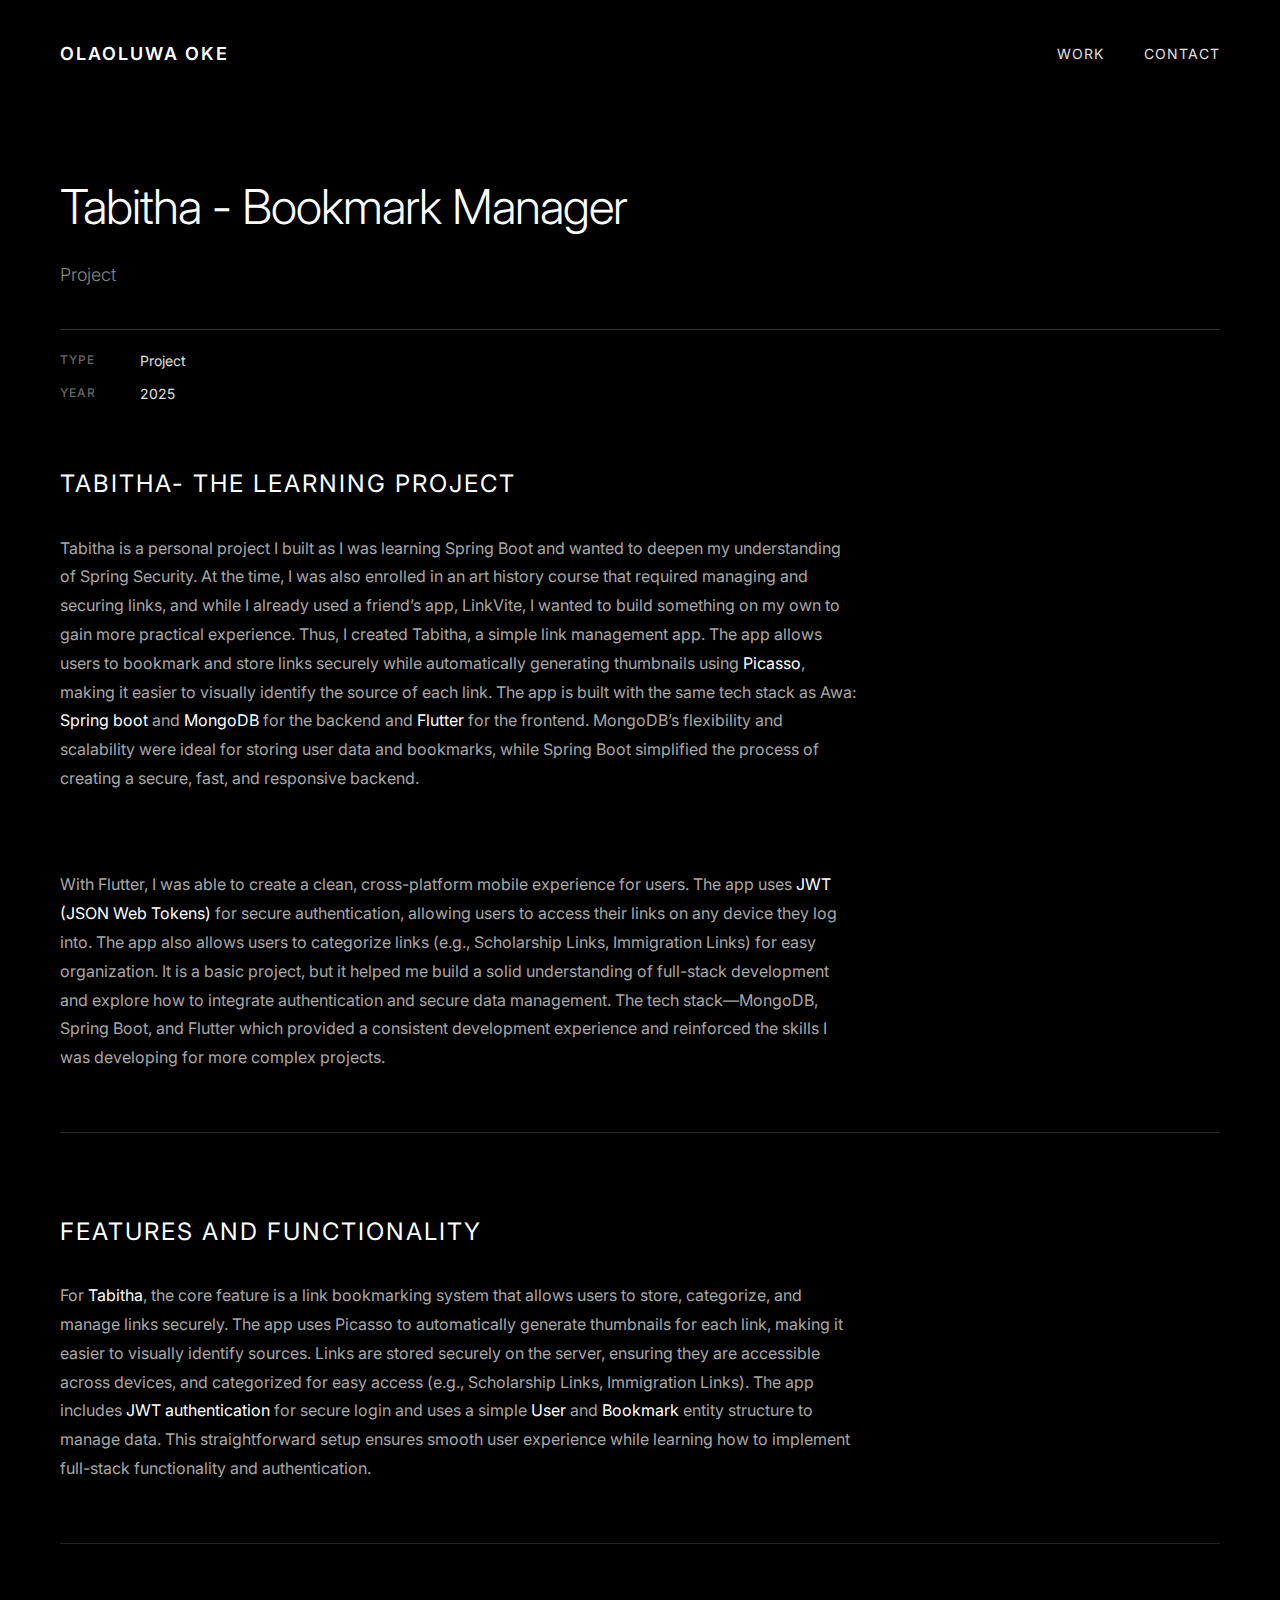
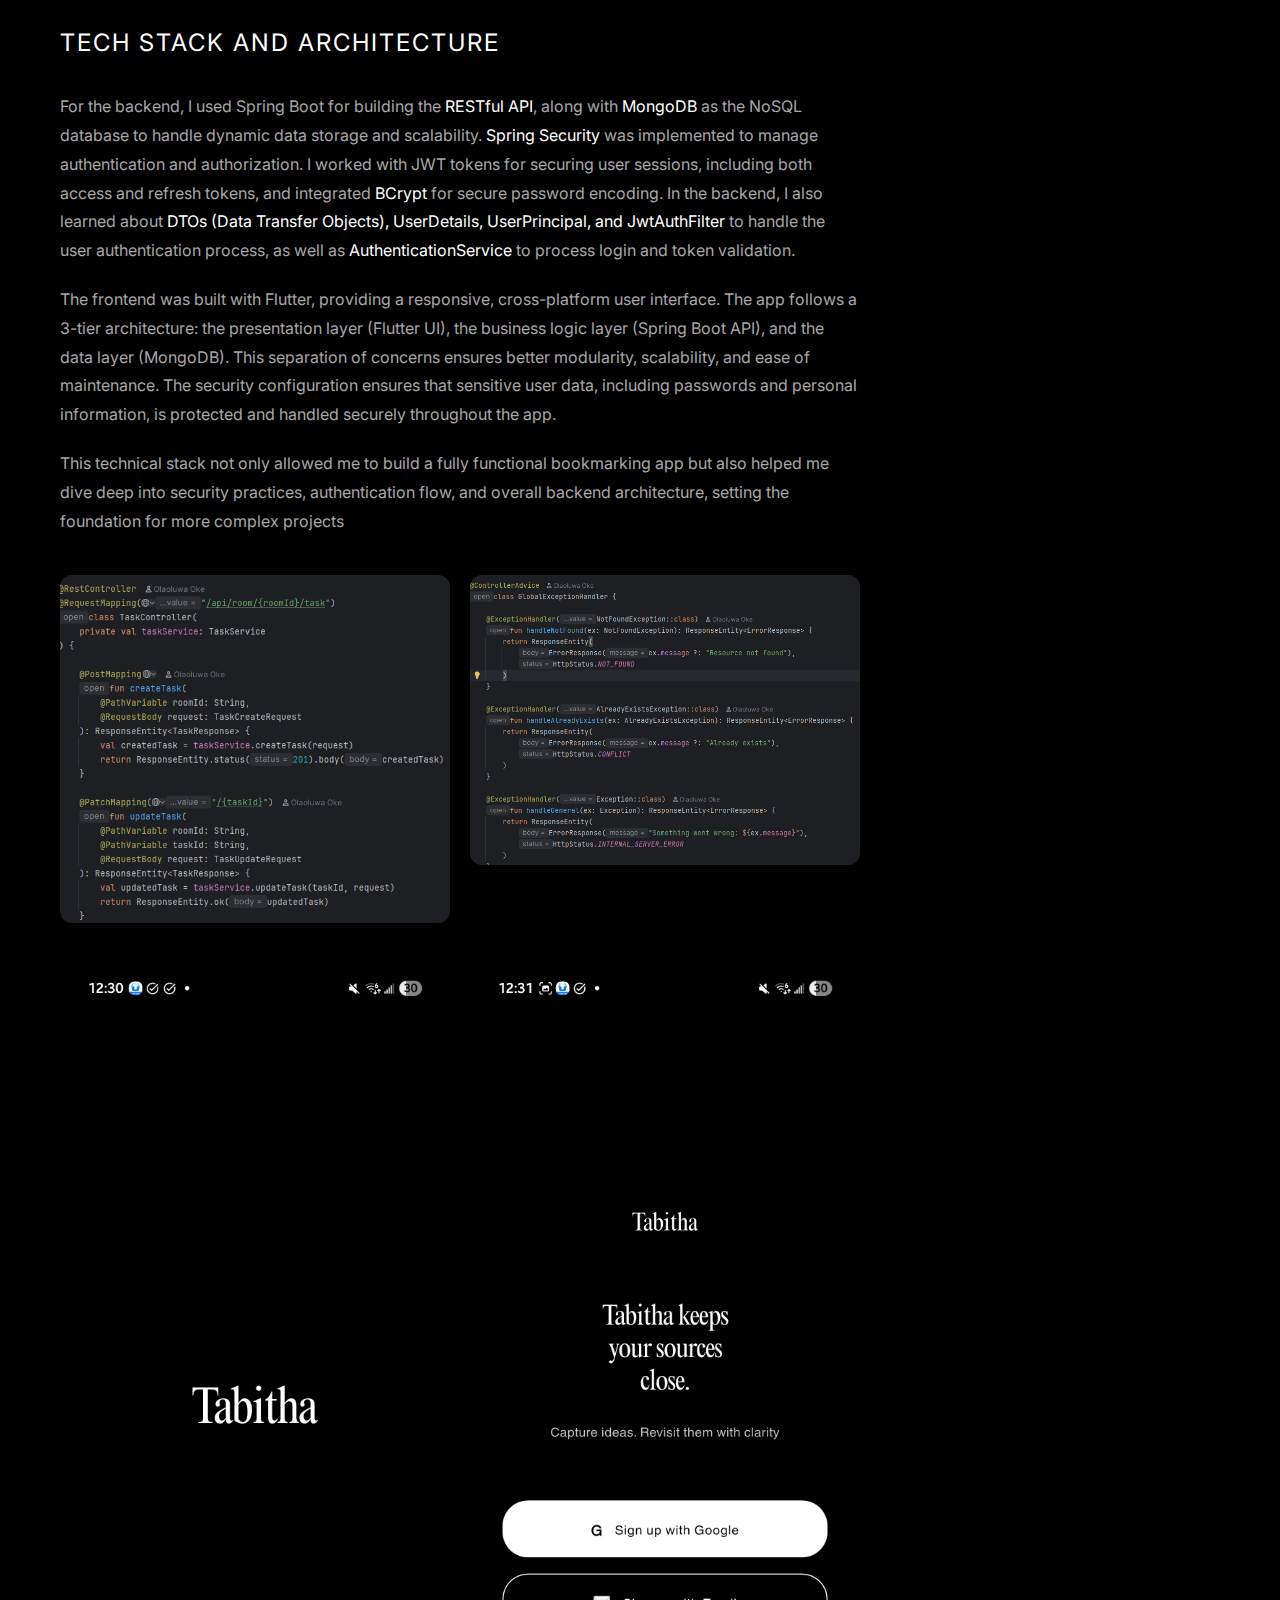
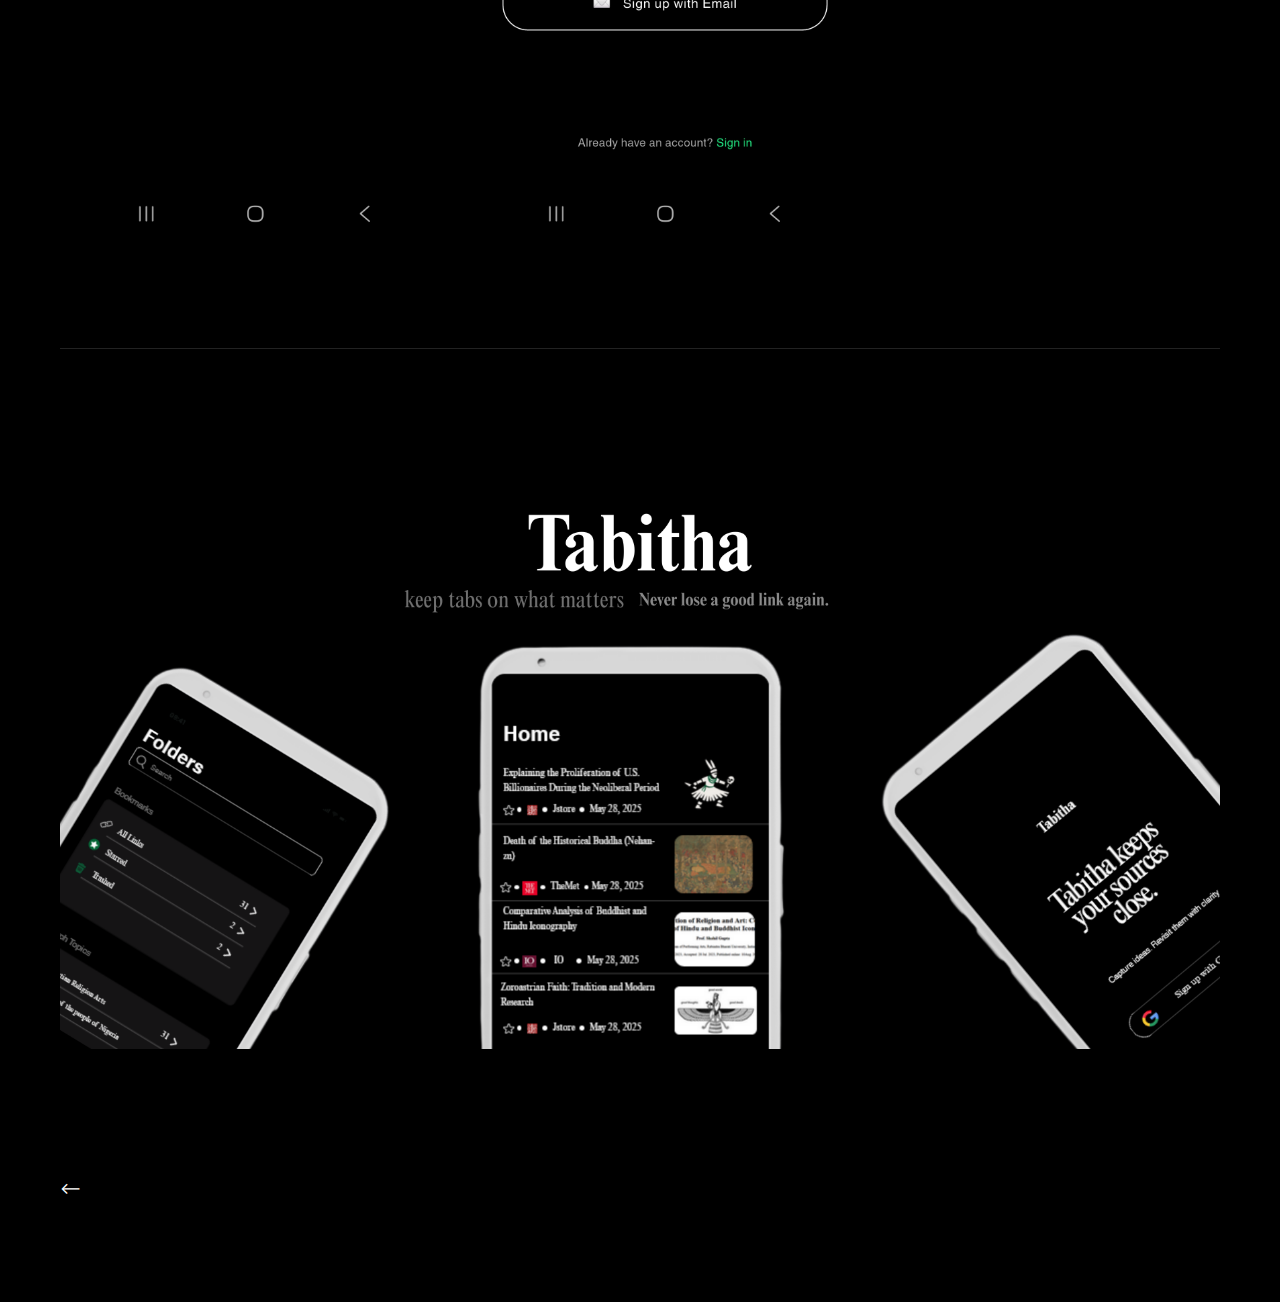
<file: tabitha.html>
<!DOCTYPE html>
<html lang="en">
<head>
    <meta charset="UTF-8">
    <meta name="viewport" content="width=device-width, initial-scale=1.0">
    <title>Tabitha - Olaoluwa Oke</title>
    <link href="https://fonts.googleapis.com/css2?family=Inter:ital,opsz,wght@0,14..32,100..900;1,14..32,100..900&display=swap" rel="stylesheet">
    <style>
        * {
            margin: 0;
            padding: 0;
            box-sizing: border-box;
        }

        body {
            font-family: 'Inter', sans-serif;
            line-height: 1.6;
            transition: all 0.3s ease;
            color: #e0e0e0;
            background-color: #000000;
        }

        .container {
            max-width: 1200px;
            margin: 0 auto;
            padding: 20px;
        }

        /* Header */
        .header {
            display: flex;
            justify-content: space-between;
            align-items: center;
            margin-bottom: 80px;
            padding: 20px 0;
        }

        .logo {
            font-size: 18px;
            font-weight: 600;
            letter-spacing: 2px;
            text-transform: uppercase;
            color: #ffffff;
        }

        .nav {
            display: flex;
            gap: 40px;
        }

        .nav a {
            color: #e0e0e0;
            text-decoration: none;
            font-size: 14px;
            text-transform: uppercase;
            letter-spacing: 1px;
            transition: opacity 0.3s ease;
            font-weight: 400;
        }

        .nav a:hover {
            opacity: 0.7;
        }

        /* Project Header */
        .project-header {
            margin-bottom: 60px;
        }

        .project-title {
            font-size: 48px;
            font-weight: 300;
            margin-bottom: 15px;
            color: #ffffff;
            letter-spacing: -1px;
        }

        .project-subtitle {
            font-size: 18px;
            color: #888888;
            margin-bottom: 40px;
            font-weight: 300;
        }

        .project-meta {
            border-top: 1px solid #333;
            padding-top: 20px;
        }

        .meta-row {
            display: flex;
            margin-bottom: 10px;
        }

        .meta-label {
            font-size: 12px;
            text-transform: uppercase;
            letter-spacing: 1px;
            color: #666;
            width: 80px;
            font-weight: 500;
        }

        .meta-value {
            font-size: 14px;
            color: #e0e0e0;
            font-weight: 400;
        }

        /* Main Content */
        .content {
            display: grid;
            grid-template-columns: 1fr;
            gap: 80px;
            margin-bottom: 80px;
        }

        .section {
            border-bottom: 1px solid #222;
            padding-bottom: 60px;
        }

        .section:last-child {
            border-bottom: none;
            padding-bottom: 0;
        }

        .section-title {
            font-size: 24px;
            font-weight: 400;
            margin-bottom: 30px;
            color: #ffffff;
            text-transform: uppercase;
            letter-spacing: 2px;
        }

        .section-content {
            font-size: 16px;
            line-height: 1.8;
            color: #a8a7a7;
            max-width: 800px;
        }

        .section-content p {
            margin-bottom: 20px;
        }

        .section-content p:last-child {
            margin-bottom: 0;
        }

        /* Discord Screenshot */
        .discord-screenshot {
            width: 100%;
            max-width: 600px;
            height: 400px;
            background: #36393f;
            border-radius: 8px;
            margin: 40px 0;
            position: relative;
            overflow: hidden;
        }

        .discord-sidebar {
            position: absolute;
            left: 0;
            top: 0;
            bottom: 0;
            width: 200px;
            background: #2f3136;
            padding: 20px 15px;
        }

        .platform-image {
    margin: 40px 0;
    text-align: center;
}

.platform-image img {
    max-width: 100%;
    height: auto;
    border-radius: 12px;
}

        .discord-channel {
            color: #8e9297;
            font-size: 12px;
            margin-bottom: 8px;
            display: flex;
            align-items: center;
            gap: 8px;
        }

        .discord-channel.active {
            color: #ffffff;
            background: #393c43;
            padding: 4px 8px;
            border-radius: 4px;
            margin-left: -8px;
            margin-right: -8px;
        }

        .discord-main {
            margin-left: 200px;
            padding: 20px;
            height: 100%;
            overflow-y: auto;
        }

        .discord-message {
            display: flex;
            gap: 12px;
            margin-bottom: 15px;
        }

        .discord-avatar {
            width: 32px;
            height: 32px;
            background: #7289da;
            border-radius: 50%;
            flex-shrink: 0;
        }

        .discord-message-content {
            flex: 1;
        }

        .discord-username {
            color: #ffffff;
            font-size: 14px;
            font-weight: 500;
            margin-bottom: 2px;
        }

        .discord-text {
            color: #dcddde;
            font-size: 13px;
            line-height: 1.4;
        }

        /* Emergency Response Platform */
        .platform-demo {
            background: #ffffff;
            border-radius: 12px;
            padding: 40px;
            margin: 40px 0;
            text-align: center;
            color: #000000;
        }

        .platform-title {
            font-size: 20px;
            font-weight: 600;
            margin-bottom: 30px;
            color: #333;
        }

        .microphone-icon {
            width: 80px;
            height: 80px;
            background: #4285f4;
            border-radius: 50%;
            display: flex;
            align-items: center;
            justify-content: center;
            margin: 0 auto 20px;
            color: white;
            font-size: 32px;
        }

        .platform-images {
    display: flex;
    gap: 20px;
    margin: 40px 0;
}

.platform-image-half {
    flex: 1;
    text-align: center;
}

.platform-image-half img {
    width: 100%;
    height: auto;
    border-radius: 12px;
}

/* Mobile responsive - stack vertically on small screens */
@media (max-width: 768px) {
    .platform-images {
        flex-direction: column;
        gap: 20px;
    }
}

        .platform-description {
            font-size: 14px;
            color: #666;
            max-width: 500px;
            margin: 0 auto;
        }

        /* Map Interface */
        .map-interface {
            background: #1a1a1a;
            border-radius: 8px;
            padding: 20px;
            margin: 40px 0;
        }

        .map-header {
            color: #00ff88;
            font-size: 12px;
            text-transform: uppercase;
            letter-spacing: 1px;
            margin-bottom: 15px;
        }

        .map-display {
            width: 100%;
            height: 200px;
            background: linear-gradient(135deg, #4ade80 0%, #22c55e 100%);
            border-radius: 6px;
            position: relative;
            overflow: hidden;
        }

        .map-overlay {
            position: absolute;
            inset: 0;
            background: url('data:image/svg+xml,<svg xmlns="http://www.w3.org/2000/svg" viewBox="0 0 100 100"><path d="M20,20 L80,20 L80,80 L20,80 Z" fill="none" stroke="rgba(255,255,255,0.2)" stroke-width="0.5"/></svg>');
        }

        /* Echo Section */
        .echo-section {
            text-align: center;
            padding: 60px 0;
        }

        .echo-logo {
            width: 120px;
            height: 120px;
            background: #00d4ff;
            border-radius: 12px;
            display: flex;
            align-items: center;
            justify-content: center;
            margin: 0 auto 40px;
            font-size: 32px;
            font-weight: 300;
            color: #000;
        }

        /* Numbered Lists */
        .numbered-list {
            counter-reset: item;
            list-style: none;
            padding: 0;
        }

        .numbered-list li {
            counter-increment: item;
            margin-bottom: 20px;
            padding-left: 40px;
            position: relative;
        }

        .numbered-list li::before {
            content: counter(item) ".";
            position: absolute;
            left: 0;
            top: 0;
            font-weight: 600;
            color: #ffffff;
        }

        /* Mobile Responsive */
        @media (max-width: 768px) {
            .container {
                padding: 15px;
            }

            .header {
                flex-direction: column;
                gap: 20px;
                margin-bottom: 40px;
            }

            .nav {
                gap: 20px;
            }

            .project-title {
                font-size: 32px;
                margin-bottom: 10px;
            }

            .project-subtitle {
                font-size: 16px;
                margin-bottom: 30px;
            }

            .content {
                gap: 50px;
            }

            .section {
                padding-bottom: 40px;
            }

            .section-title {
                font-size: 20px;
                margin-bottom: 20px;
            }

            .section-content {
                font-size: 15px;
            }

            .discord-screenshot {
                height: 300px;
            }

            .discord-sidebar {
                width: 150px;
            }

            .discord-main {
                margin-left: 150px;
                padding: 15px;
            }

            .platform-demo {
                padding: 30px 20px;
            }

            .echo-logo {
                width: 100px;
                height: 100px;
                font-size: 28px;
            }
        }

        @media (max-width: 480px) {
            .header {
                align-items: flex-start;
            }

            .nav {
                flex-direction: column;
                gap: 15px;
            }

            .project-title {
                font-size: 28px;
                letter-spacing: 0;
            }

            .meta-row {
                flex-direction: column;
                gap: 5px;
            }

            .meta-label {
                width: auto;
            }

            .discord-screenshot {
                height: 250px;
            }

            .discord-sidebar {
                width: 120px;
            }

            .discord-main {
                margin-left: 120px;
                padding: 10px;
            }

            .discord-text {
                font-size: 12px;
            }

            .numbered-list li {
                padding-left: 30px;
            }
        }
    </style>
</head>
<body>
    <div class="container">
        <!-- Header -->
        <header class="header">
            <div class="logo">Olaoluwa Oke</div>
            <nav class="nav">
                <a href="#work">Work</a>
                <a href="#contact">Contact</a>
            </nav>
        </header>

        <!-- Project Header -->
        <section class="project-header">
            <h1 class="project-title">Tabitha - Bookmark Manager</h1>
            <p class="project-subtitle">Project</p>
            
            <div class="project-meta">
                <div class="meta-row">
                    <span class="meta-label">Type</span>
                    <span class="meta-value">Project</span>
                </div>
                <div class="meta-row">
                    <span class="meta-label">Year</span>
                    <span class="meta-value">2025</span>
                </div>
            </div>
        </section>

        <!-- Discord Screenshot -->
 

        <!-- Main Content -->
        <div class="content">
            <section class="section">
                <h2 class="section-title">Tabitha- The learning project</h2>
                <div class="section-content">
                    <p>Tabitha is a personal project I built as I was 
                        learning Spring Boot and wanted to deepen my understanding
                         of Spring Security. At the time, I was also enrolled in an art 
                         history course that required managing and securing links, and while 
                         I already used a friend’s app, LinkVite, I wanted to build something
                          on my own to gain more practical experience. Thus, I created Tabitha, 
                          a simple link management app. The app allows users to bookmark and store
                           links securely while automatically generating thumbnails using <span style="color: white;">Picasso</span>, 
                           making it easier to visually identify the source of each link. 
                           The app is built with the same tech stack as Awa: <span style="color: white;">Spring boot</span> and <span style="color: white;">MongoDB</span>
                           for the backend and <span style="color: white;">Flutter</span> for the frontend. MongoDB’s flexibility and 
                           scalability were ideal for storing user data and bookmarks, while Spring Boot 
                        simplified the process of creating a secure, fast, and responsive backend.</p>

            <br> <br>
            <p>With Flutter, I was able to create a clean, 
                cross-platform mobile experience for users. 
                The app uses <span style="color: white;">JWT (JSON Web Tokens)</span> for secure authentication, allowing 
                users to access their links on any device they log into. 
                The app also allows users to categorize links (e.g., Scholarship Links, Immigration Links) for easy organization.
                 It is a basic project, but it helped me build a solid understanding of 
                 full-stack development and explore how to integrate authentication and 
                 secure data management. The tech stack—MongoDB, Spring Boot, and Flutter which provided a consistent development experience 
                and reinforced the skills I was developing for more complex projects.</p>
                        
                    
                  
                </div>
            </section>

            <section class="section">
                <h2 class="section-title">Features and Functionality</h2>
                <div class="section-content">
                    <p>For <span style="color: white;">Tabitha</span>, the core feature is a link bookmarking system
                         that allows users to store, categorize, and manage links securely. 
                         The app uses Picasso to automatically generate thumbnails for each link,
                          making it easier to visually identify sources. Links are stored securely
                          on the server, ensuring they are accessible across devices, and categorized for 
                          easy access (e.g., Scholarship Links, Immigration Links). The app includes <span style="color: white;">JWT authentication</span> for secure login and uses a simple <span style="color: white;">User</span> and <span style="color: white;">Bookmark</span> entity structure 
                          to manage data. This straightforward setup ensures smooth user experience 
                        while learning how to implement full-stack functionality and authentication.</p>
                    
                </div>
            </section>

            <section class="section">
                <h2 class="section-title">Tech Stack and Architecture</h2>
                <div class="section-content">
                    <p>For the backend, I used Spring Boot for building the <span style="color: white;">RESTful API</span>, 
                        along with <span style="color: white;">MongoDB</span> as the NoSQL database to handle dynamic data storage and 
                        scalability. <span style="color: white;">Spring Security</span> was implemented to manage authentication and authorization.
                         I worked with JWT tokens for securing user sessions, including both access 
                        and refresh tokens, and integrated <span style="color: white;">BCrypt</span> for secure password encoding. In the backend, 
                        I also learned about <span style="color: white;">DTOs (Data Transfer Objects), UserDetails, UserPrincipal, and JwtAuthFilter </span>to handle the user authentication process, 
                        as well as <span style="color: white;">AuthenticationService</span> to process login and token validation.</p>

                

                        <p>The frontend was built with Flutter, providing a responsive, cross-platform user interface. 
                            The app follows a 3-tier architecture: the presentation layer (Flutter UI), the business logic 
                            layer (Spring Boot API), and the data layer (MongoDB). This separation of concerns ensures better 
                            modularity, scalability, and ease of maintenance. The security configuration ensures that sensitive 
                            user data, 
                            including passwords and personal information, is protected and handled securely throughout the app.</p>

                            <p>This technical stack not only allowed me to build a fully functional bookmarking app but also
                                 helped me dive deep into security practices, authentication flow, and overall backend 
                                architecture, setting the foundation for more complex projects</p>

                                <div class="platform-images">
    <div class="platform-image-half">
        <img src="images/code3.png" alt="Emergency Automated Response Platform" />
    </div>
    <div class="platform-image-half">
        <img src="images/code2.png" alt="Second Platform" />
    </div>
</div>

      <div class="platform-images">
    <div class="platform-image-half">
        <img src="images/1.jpg" alt="Emergency Automated Response Platform" />
    </div>
    <div class="platform-image-half">
        <img src="images/2.jpg" alt="Second Platform" />
    </div>
</div>


                </div>
            </section>

         

            <!-- Emergency Response Platform -->
           <div class="platform-image">
    <img src="images/Tabitha.png" alt="Emergency Automated Response Platform" />
</div>

<div><a href="index.html" style="color: white; text-decoration: none;"><--</a></div>

            <!-- Map Interface 
            <div class="map-interface">
                <div class="map-header">Emergency Response Grid</div>
                <div class="map-display">
                    <div class="map-overlay"></div>
                </div>
            </div>

            <section class="section">
                <h2 class="section-title">Results</h2>
                <div class="section-content">
                    <p>Using AI-enhanced software agents within a multi-agent approach was successful at creating a prototype startup application that performed well in terms of concept creation, business plan development, and initial branding initiatives. The application built a comprehensive business model that included revenue streams and funding strategies.</p>

                    <p>We developed a full-stack product around the idea of an autonomous emergency response system, including branding, strategy, and development, and deployed successfully with React/Node.js as well as Python for backend infrastructure and AWS for cloud deployment.</p>

                    <p>The agents worked together collaboratively to build and execute the deliverables at much faster rates than anticipated with a high-level of precision between team objectives. The system completed tasks and coordination more efficiently than anticipated at all project levels (research, development, marketing, etc.).</p>
                </div>
            </section>

            <section class="section">
                <h2 class="section-title">Chief Marketing Officer</h2>
                <div class="section-content">
                    <p>The CMO agent was responsible for all branding and marketing collaterals. This agent was capable of designing visual assets for the company and web assets for the company's marketing initiatives which the agent systematically executed.</p>

                    <p>The agent built a full-stack web page that showcased the product's integration with branding assets and capabilities. The website was designed to serve as a central hub for marketing efforts including lead generation and product demonstration with capabilities towards branding consistency.</p>

                    <p>The agent used web development tools to create effective high-level design systems that increased user engagement. The marketing campaigns included the design of creative content and copywriting capabilities and developed the final deliverables through a unified brand voice and look.</p>
                </div>
            </section>

            <section class="section">
                <h2 class="section-title">Chief Technology Officer</h2>
                <div class="section-content">
                    <p>The CTO agent handled all technical aspects and directed the development of the startup's software portfolio. The agent was responsible for product implementation and maintenance along with architectural decisions.</p>

                    <p>We used AI agent-based CTO to collaborate with different technical dimensions, including backend applications, API development with business logic and data processing. By delegating functions that covered full-stack development and API integration.</p>

                    <p>The agent worked closely with various cloud technologies at deployments level and handled scalable architecture decisions while providing technical leadership. By structuring development through well-defined engineering practices and maintaining proper code management throughout the development process.</p>
                </div>
            </section>

        
            <div class="echo-section">
                <div class="echo-logo">echo</div>
            </div>

            <section class="section">
                <h2 class="section-title">Decision Making and Interoperability</h2>
                <div class="section-content">
                    <p>The integration of the agent framework is how we set up the agents to interface, and using the system effectively allowed the agents to operate efficiently. Agents functioned both individually and within the context of larger initiatives and projects across the startup components.</p>

                    <p>Decision to achieve consensus involving decisions related multiple project dimensions, business initiatives, human-centered constraints, and technical requirements. Decision making encompassed tasks including prioritization and execution phases across different operational areas.</p>

                    <p><strong>Challenges:</strong> Agents naturally differ from effective collaboration, yet for being the systems interface through communication and alignment agents collectively deliver better outcomes than individual efforts. Integration becomes vital when agents operate as a coordinated network of intelligent systems capable of identifying tasks and handling responsibilities collectively.</p>
                </div>
            </section>
        </div>
    </div>
</body>
</html>
</file>
